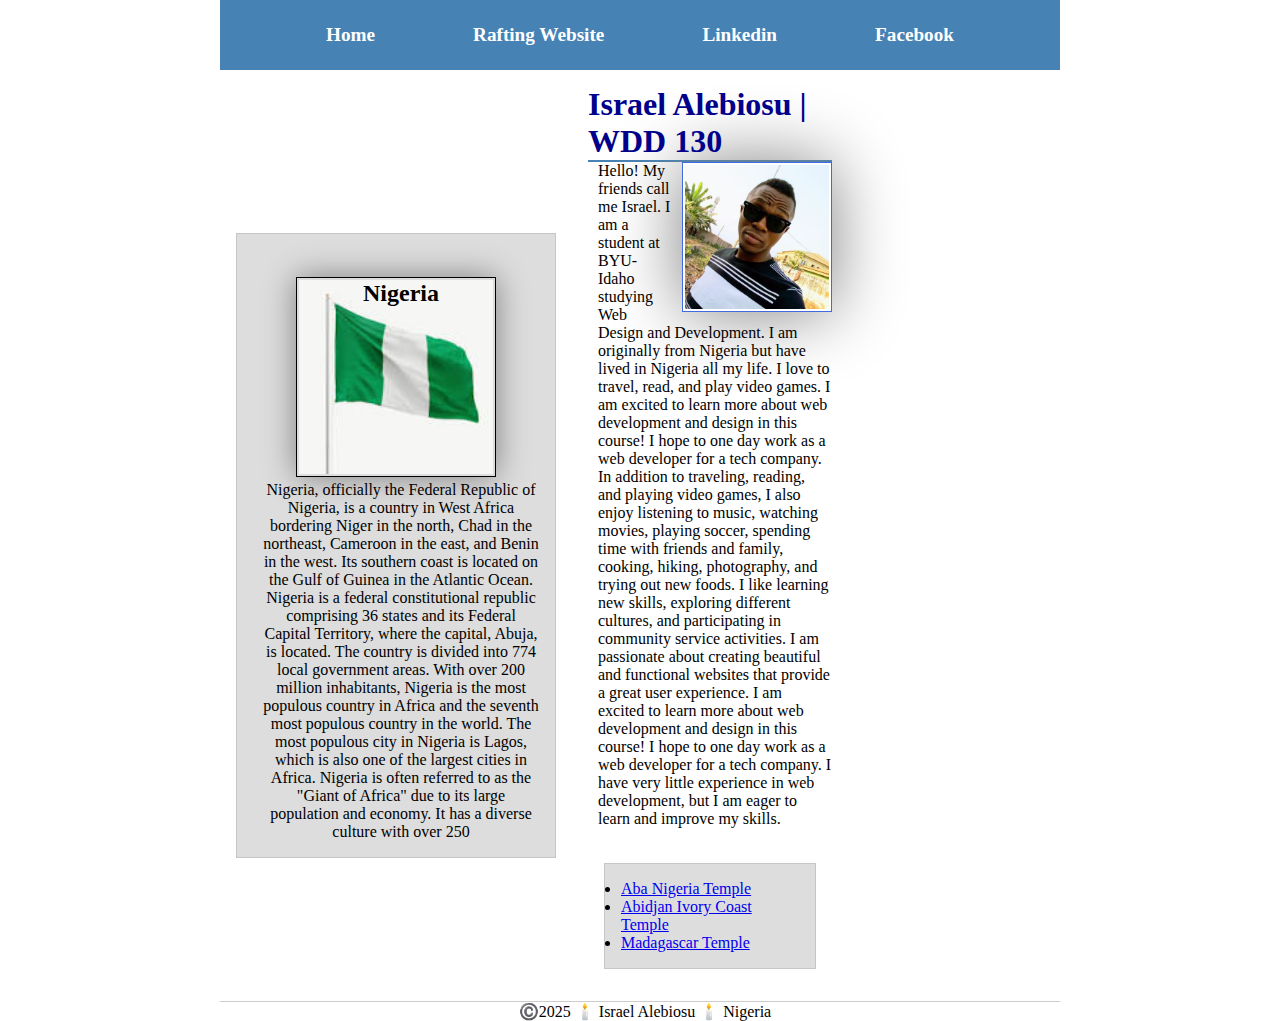
<file: index.html>
<!DOCTYPE html>
<html lang="en">

<head>
    <meta charset="UTF-8">
    <meta name="viewport" content="width=device-width, initial-scale=1.0">
    <meta name="description" content="Israal Alebiosu's personal webpage for WDD 130">
    <meta name="author" content="Israel Alebiosu">
    <link rel="stylesheet" href="styles/style.css">
    <link rel="stylesheet" href="styles/styles.css">
    <title>Israel Alebiosu | WDD 130</title>
</head>

<body>
    <header>
        <nav>
            <a href="#">Home</a>
            <a href="wwr/">Rafting Website</a>
            <a href="https://linkedin.com/">Linkedin</a>
            <a href="https://facebook.com/">Facebook</a>
        </nav>
    </header>
    <div class="grid">
        <main>
            <h1>Israel Alebiosu | WDD 130</h1>
            <img src="images/profile.jpg" alt="A stunning image of Me" width="200">
            <p>Hello! My friends call me Israel. I am a student at BYU-Idaho studying Web Design and Development. I am
                originally from Nigeria but have lived in Nigeria all my life. I love to travel, read,
                and play video games. I am excited to learn more about web development and design in this course!
                I hope to one day work as a web developer for a tech company. In addition to traveling, reading, and
                playing
                video games, I also enjoy listening to music, watching movies, playing soccer, spending time with
                friends
                and family, cooking, hiking, photography, and trying out new foods. I like learning new skills,
                exploring
                different cultures, and participating in community service activities.
                I am passionate about creating beautiful and functional websites that provide a great user experience.
                I am excited to learn more about web development and design in this course! I hope to one day work as a
                web
                developer for a tech company. I have very little experience in web development, but I am eager to learn
                and
                improve my skills.

            </p>
            <ul class="box">
                <li><a href="https://www.churchofjesuschrist.org/temples/details/aba-nigeria-temple?lang=eng"
                        target="_blank">Aba Nigeria Temple</a></li>
                <li><a href="https://www.churchofjesuschrist.org/temples/details/abidjan-ivory-coast-temple?lang=eng"
                        target="_blank">Abidjan Ivory Coast Temple</a></li>
                <li><a href="https://www.churchofjesuschrist.org/temples/details/antananarivo-madagascar-temple?lang=eng"
                        target="_blank">Madagascar Temple</a></li>
            </ul>
        </main>
        <aside class="box">
            <h2>Nigeria</h2>
            <img src="images/nigeria-flag.jpeg" alt="Flag of Nigeria" width="200">
            <p>Nigeria, officially the Federal Republic of Nigeria, is a country in West Africa
                bordering Niger in the north, Chad in the northeast, Cameroon in the east, and Benin in the west.
                Its southern coast is located on the Gulf of Guinea in the Atlantic Ocean. Nigeria is a federal
                constitutional republic comprising 36 states and its Federal Capital Territory, where the capital,
                Abuja, is located. The country is divided into 774 local government areas. With over 200 million
                inhabitants, Nigeria is the most populous country in Africa and the seventh most populous country
                in the world. The most populous city in Nigeria is Lagos, which is also one of the largest cities
                in Africa. Nigeria is often referred to as the "Giant of Africa" due to its large population and
                economy. It has a diverse culture with over 250
            </p>
        </aside>
    </div>
    <footer>
        <p>©️2025 🕯️ Israel Alebiosu 🕯️ Nigeria</p>
    </footer>
</body>

</html>
</file>
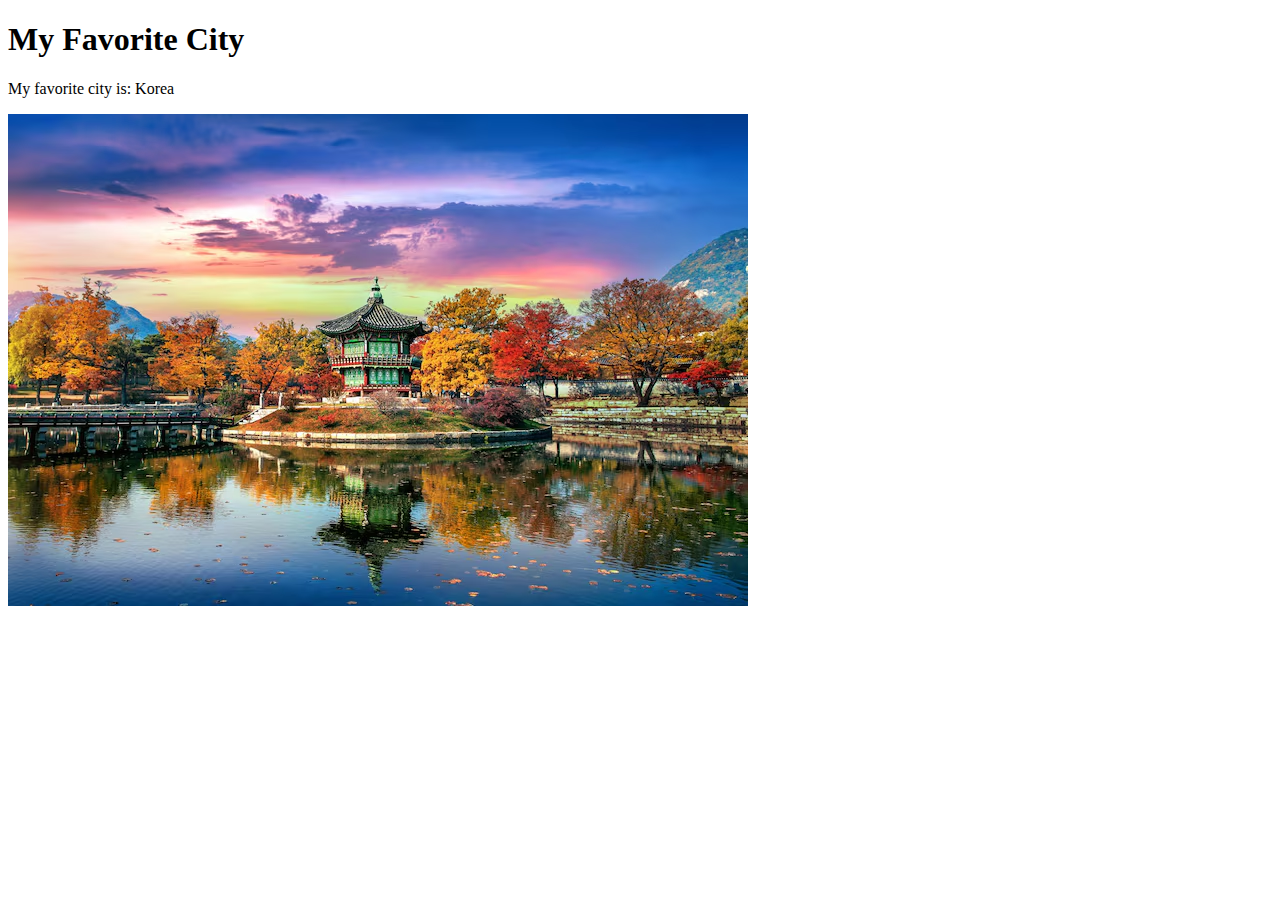
<file: week01/favorite-city.html>
<!DOCTYPE html>
<html lang="en">

<head>
    <meta charset="UTF-8">
    <meta name="viewport" content="width=device-width, initial-scale=1.0">
    <title>My Favorite City</title>
</head>

<body>
    <h1>My Favorite City</h1>
    <p>My favorite city is: Korea</p>
    <img src="images/korea.jpg" alt="A beautiful view of Korea">
</body>

</html>
</file>
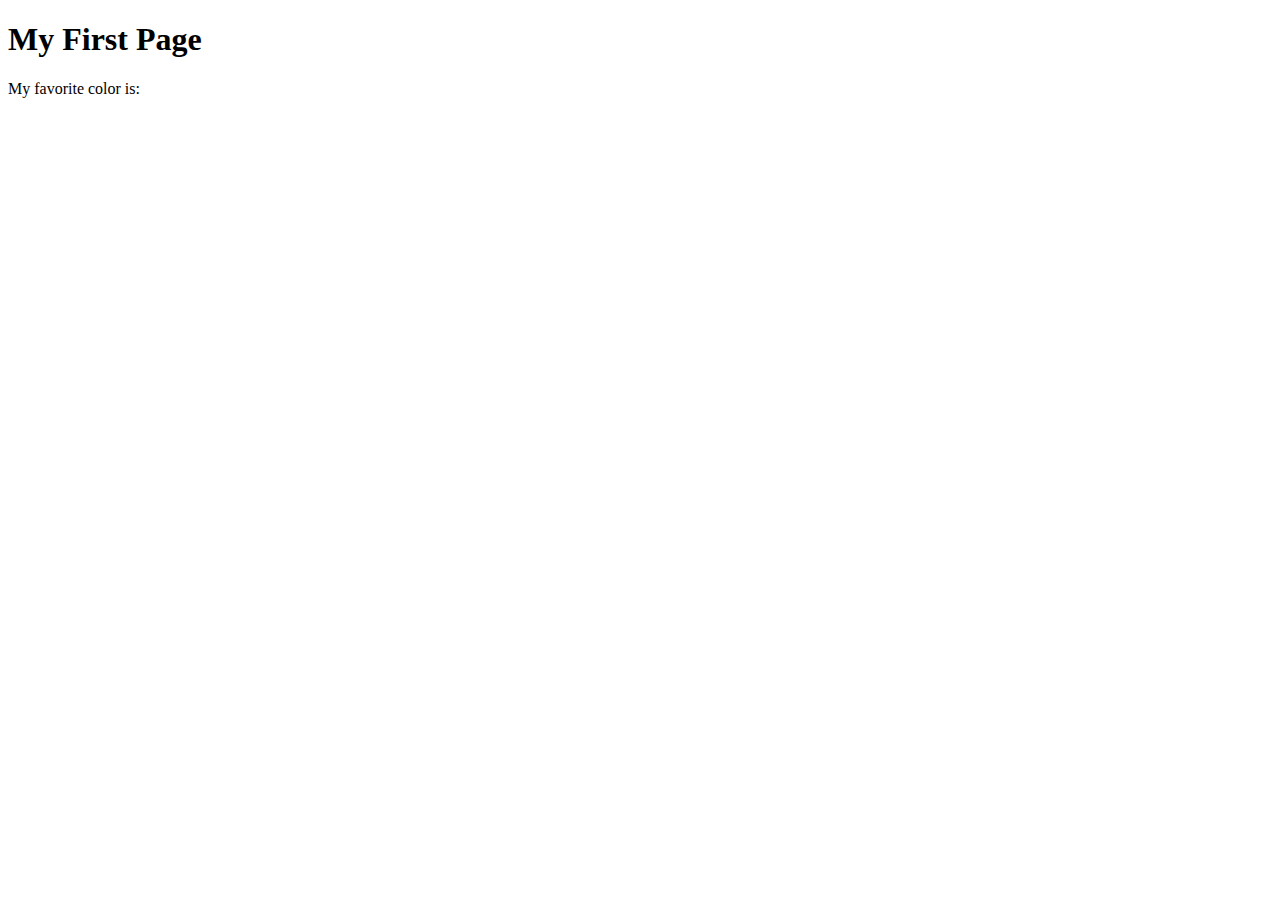
<file: week01/first-page.html>
<!DOCTYPE html>
<html lang="en">
<head>
    <meta charset="UTF-8">
    <meta name="viewport" content="width=device-width, initial-scale=1.0">
    <title>My First Page</title>
</head>
<body>
    <h1>My First Page</h1>
    <p>My favorite color is: </p>
</body>
</html>
</file>
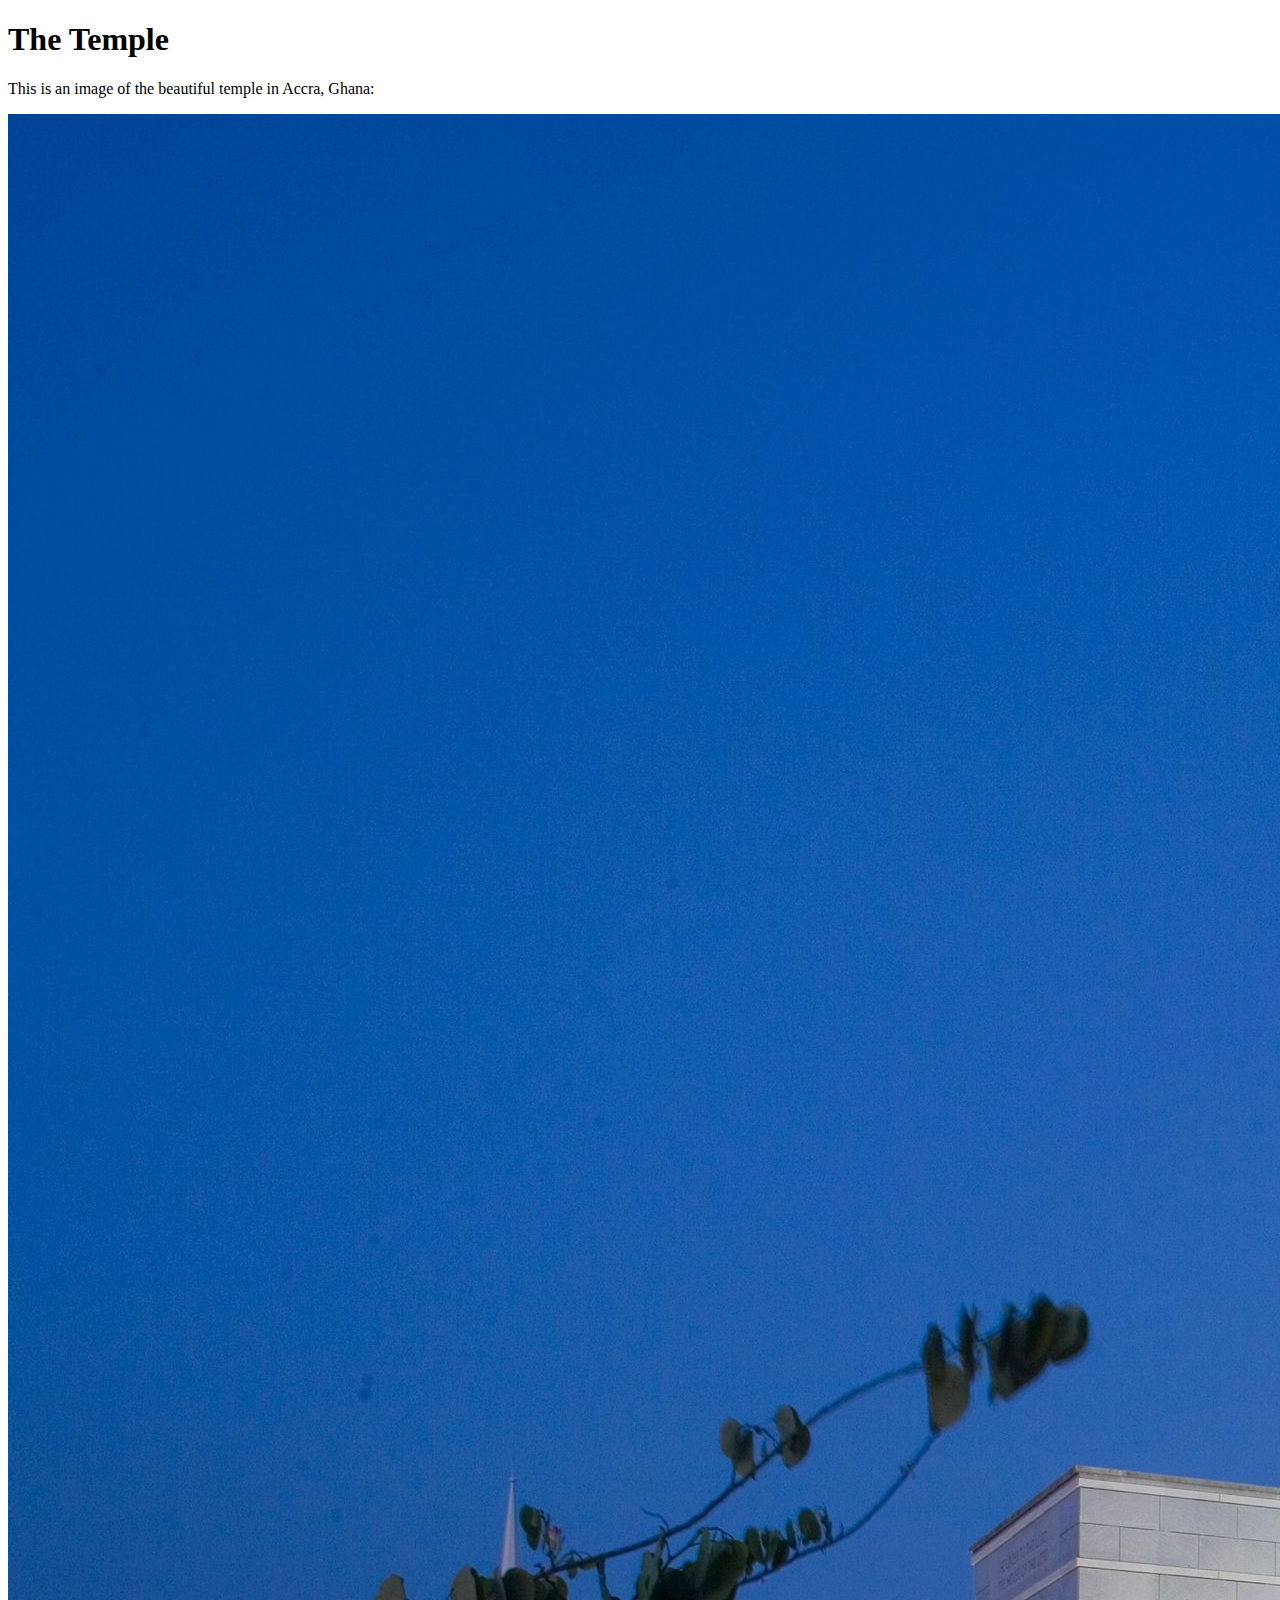
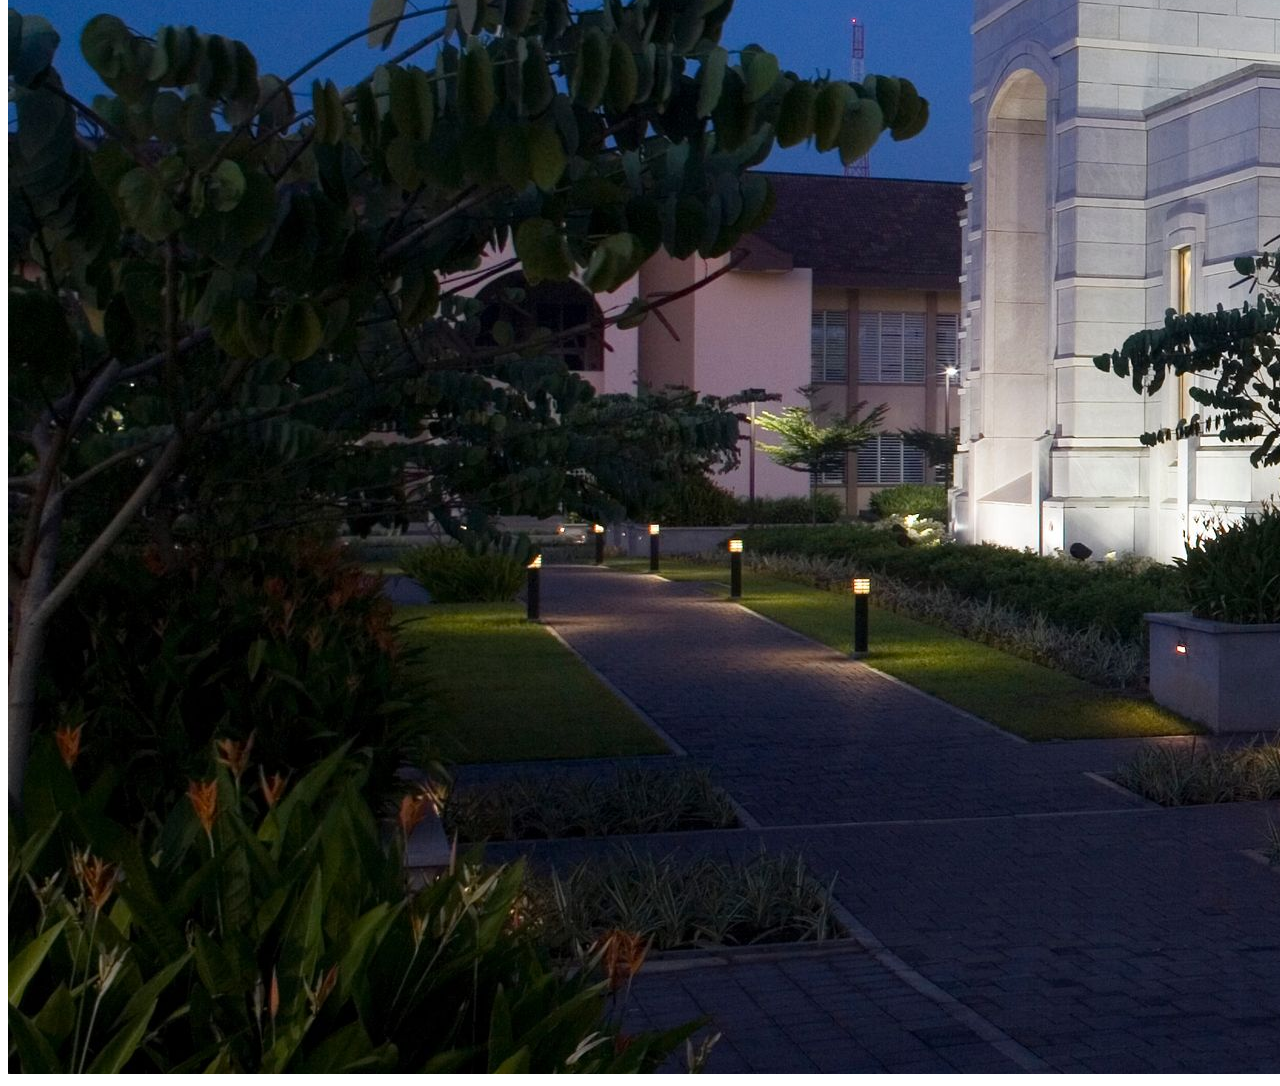
<file: week01/images.html>
<!DOCTYPE html>
<html lang="en">
<head>
    <meta charset="UTF-8">
    <meta name="viewport" content="width=device-width, initial-scale=1.0">
    <title>Temple Image</title>
</head>
<body>
    <h1>The Temple</h1>
    <p>This is an image of the beautiful temple in Accra, Ghana:</p>
    <img src="images/temple-large.jpeg" alt="The Accra Ghana Temple">
    
</body>
</html>
</file>
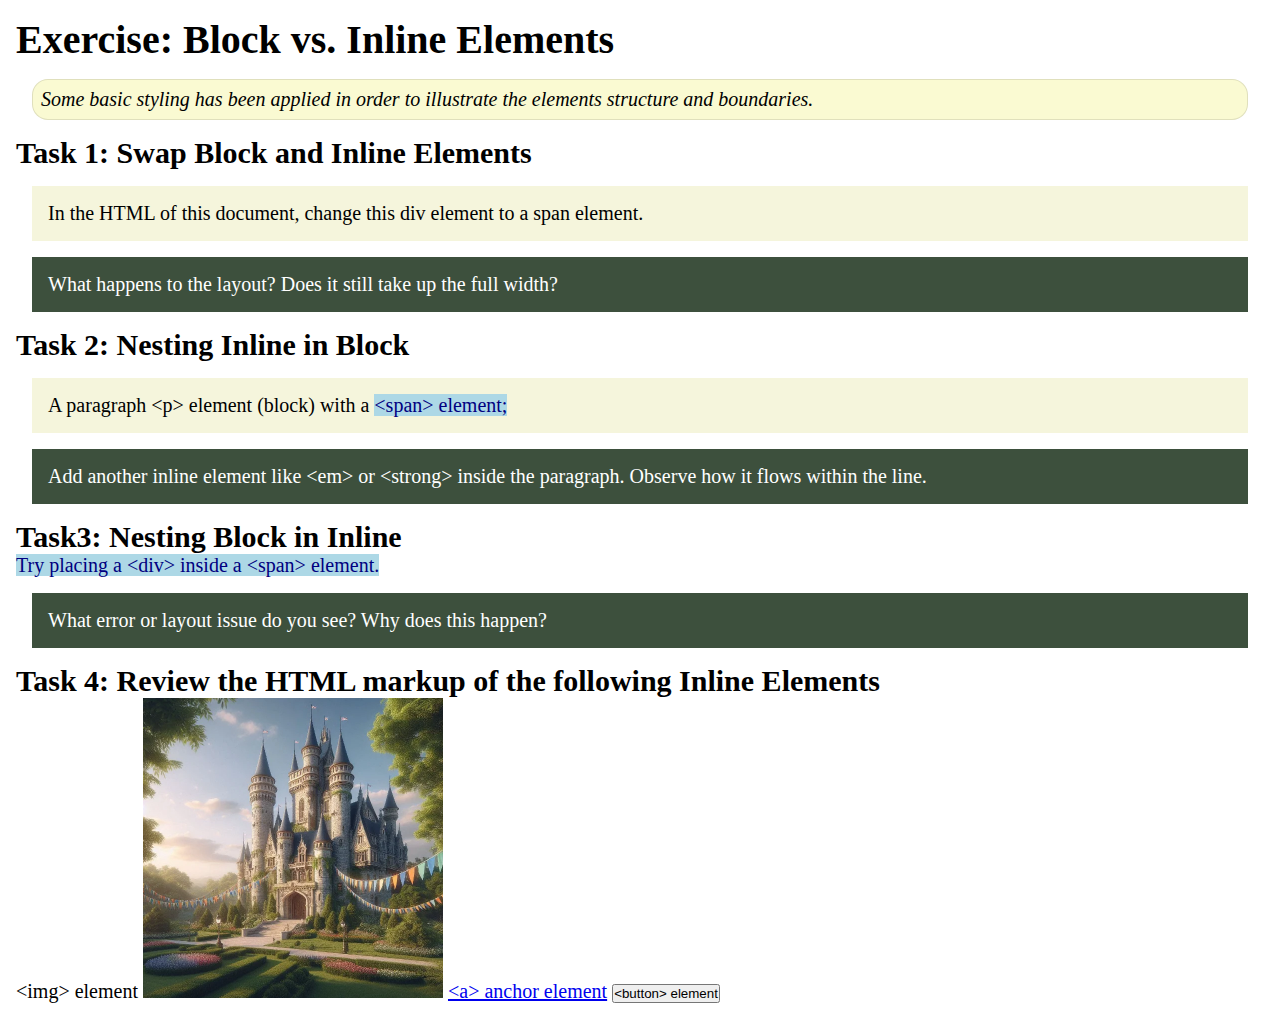
<file: week02/block-vs-inline.html>
<!DOCTYPE html>
<html lang="en">

<head>
    <meta charset="UTF-8">
    <meta name="viewport" content="width=device-width, initial-scale=1.0">
    <title>Exercise: Block vs. Inline Elements</title>
    <link rel="stylesheet" href="styles/block-vs-inline.css">
</head>

<body>
    <main>
        <h1>Exercise: Block vs. Inline Elements</h1>
        <p class="note">Some basic styling has been applied in order to illustrate the elements structure and
            boundaries.</p>

        <h2>Task 1: Swap Block and Inline Elements</h2>
        <div>In the HTML of this document, change this div element to a span element.</div>

        <p class="question">What happens to the layout? Does it still take up the full width?</p>

        <h2>Task 2: Nesting Inline in Block</h2>
        <p>A paragraph &lt;p&gt; element (block) with a <span>&lt;span&gt; element;</span></p>
        <p class="question">Add another inline element like &lt;em&gt; or &lt;strong&gt; inside the paragraph. Observe
            how it flows within the line.</p>

        <h2>Task3: Nesting Block in Inline</h2>
        <span>Try placing a &lt;div&gt; inside a &lt;span&gt; element.</span>
            <p class="question">What error or layout issue do you see? Why does this happen?</p>


            <h2>Task 4: Review the HTML markup of the following Inline Elements</h2>
        &lt;img&gt; element
        <img src="images/castle.webp" alt="placeholder image (images are inline)" width="300" height="300">
        <a href="https://churchofjesuschrist.org">&lt;a&gt; anchor element</a>
        <button type="button">&lt;button&gt; element</button>
    </main>
</body>

</html>
</file>
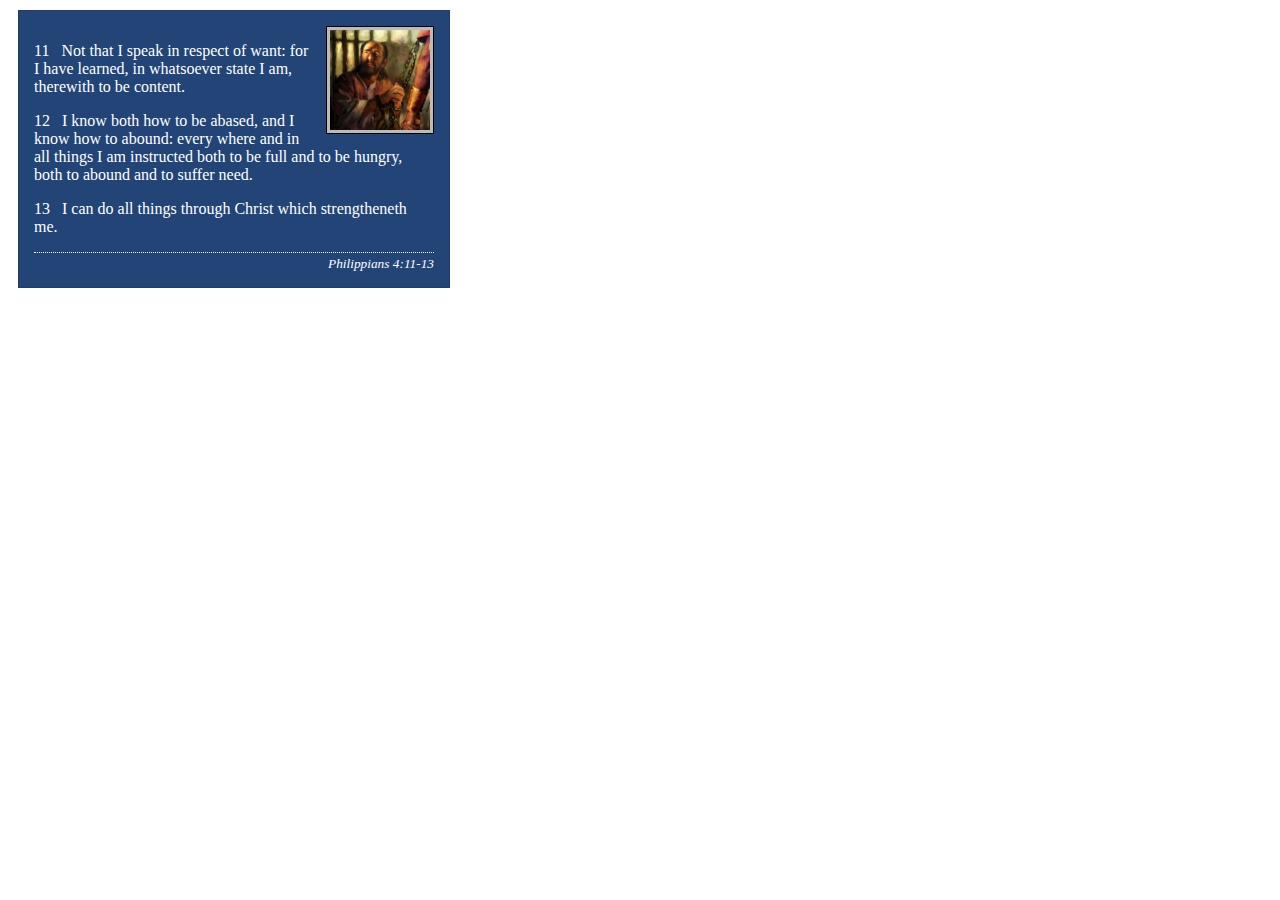
<file: week02/box-model-solution.html>
<!DOCTYPE html>
<html lang="en">
<head>
    <meta charset="UTF-8">
    <meta name="viewport" content="width=device-width, initial-scale=1.0">
    <title>Box Model Activity</title>
    <link rel="stylesheet" href="styles/box-model-solution.css">
</head>
<body>
    <main>
        <div class="callout">
            <img src="images/apostle-paul-imprisoned.webp" alt="Paul the Apostle - Imprisoned in Rome" width="200" height="200">
            <blockquote>
                <p>11 &nbsp; Not that I speak in respect of want: for I have learned, in whatsoever state I am, therewith to be content.</p>
                <p>12 &nbsp; I know both how to be abased, and I know how to abound: every where and in all things I am instructed both to be full and to be hungry, both to abound and to suffer need.</p>
                <p>13 &nbsp; I can do all things through Christ which strengtheneth me.</p>
            </blockquote>
            <cite>Philippians 4:11-13</cite>
        </div>
    </main>
</body>
</html>
</file>
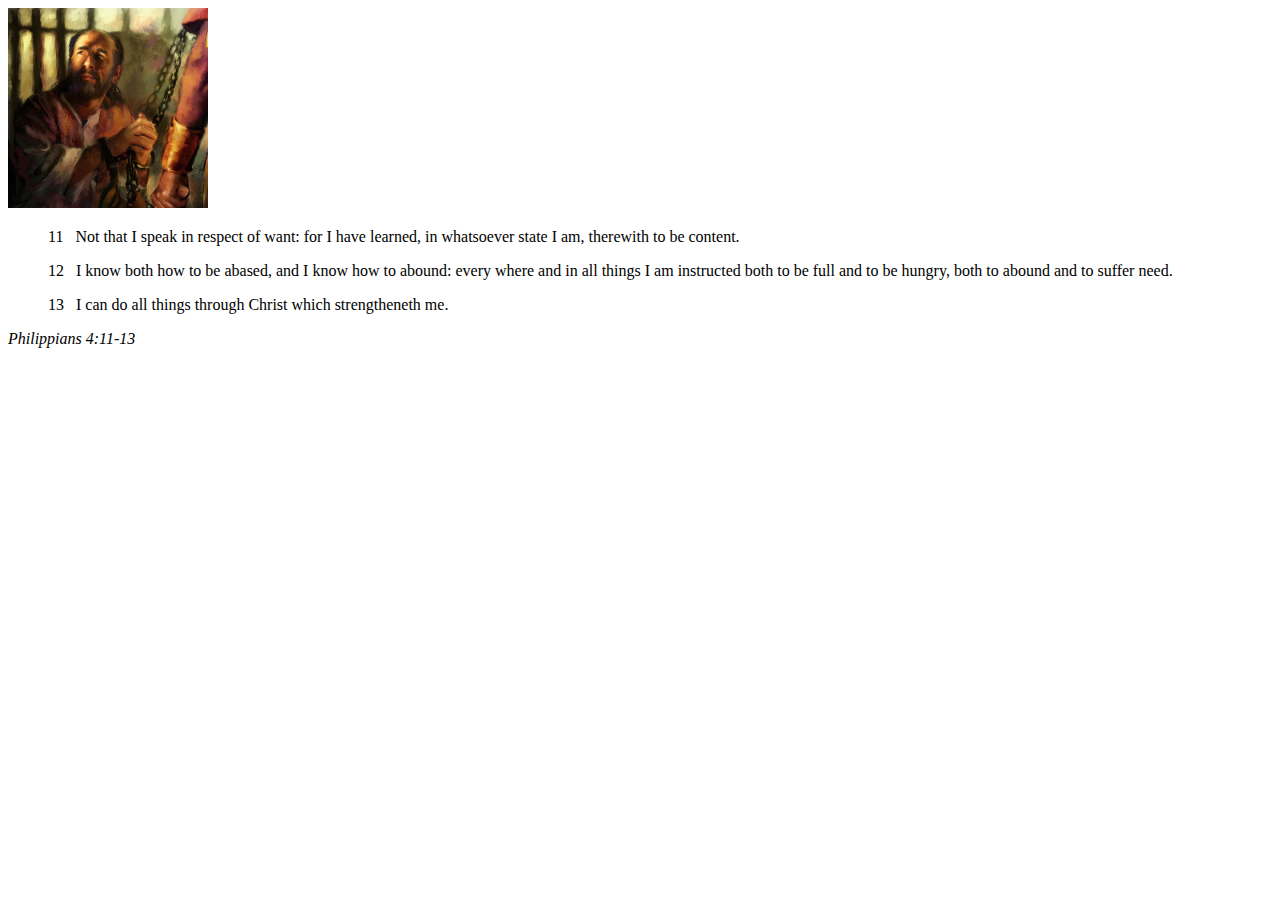
<file: week02/box-model.html>
<!DOCTYPE html>
<html lang="en">
<head>
    <meta charset="UTF-8">
    <meta name="viewport" content="width=device-width, initial-scale=1.0">
    <title>Box Model Activity</title>
</head>
<body>
    <main>
        <div class="callout">
            <img src="images/apostle-paul-imprisoned.webp" alt="Paul the Apostle - Imprisoned in Rome" width="200" height="200">
            <blockquote>
                <p>11 &nbsp; Not that I speak in respect of want: for I have learned, in whatsoever state I am, therewith to be content.</p>
                <p>12 &nbsp; I know both how to be abased, and I know how to abound: every where and in all things I am instructed both to be full and to be hungry, both to abound and to suffer need.</p>
                <p>13 &nbsp; I can do all things through Christ which strengtheneth me.</p>
            </blockquote>
            <cite>Philippians 4:11-13</cite>
        </div>
    </main>
</body>
</html>
</file>
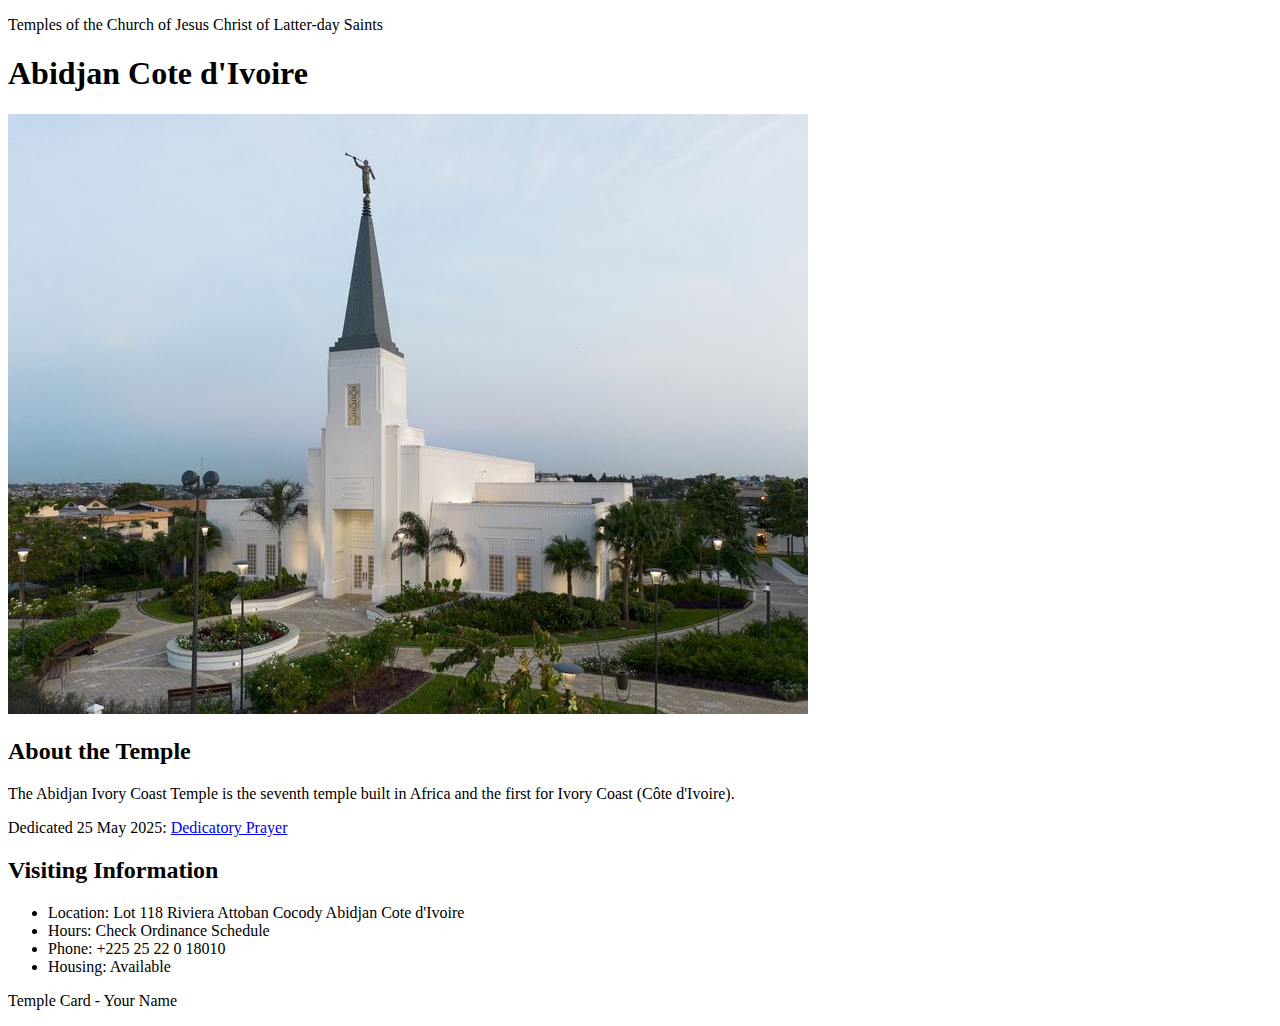
<file: week02/temple.html>
<!DOCTYPE html>
<html lang="en">

<head>
    <meta charset="UTF-8">
    <meta name="viewport" content="width=device-width, initial-scale=1.0">
    <title>Temple Card - Abidjan Cote d'Ivoire</title>
</head>

<body>
    <header>
        <p>Temples of the Church of Jesus Christ of Latter-day Saints</p>
    </header>
    <main>
        <h1>Abidjan Cote d'Ivoire</h1>
        <picture>
            <img src="images/abidjan-ivory-coast.jpeg" alt="Abidjan Cote d'Ivoire Temple">
        </picture>
        <section>
            <h2>About the Temple</h2>
            <p>The Abidjan Ivory Coast Temple is the seventh temple built in Africa and the first for Ivory Coast (Côte
                d'Ivoire).</p>
            <p>Dedicated 25 May 2025: <a
                    href="https://www.churchofjesuschrist.org/temples/dedicatory-prayer/abidjan-ivory-coast-temple/2025-05-25?lang=eng"
                    target="_blank" rel="noopener noreferrer">Dedicatory Prayer</a></p>
        </section>
        <section>
            <h2>Visiting Information</h2>
            <ul>
                <li>Location: Lot 118 Riviera Attoban Cocody Abidjan Cote d'Ivoire</li>
                <li>Hours: Check Ordinance Schedule</li>
                <li>Phone: +225 25 22 0 18010</li>
                <li>Housing: Available</li>
            </ul>
        </section>
    </main>
    <footer>
        <p>Temple Card - Your Name</p>
    </footer>
</body>

</html>
</file>
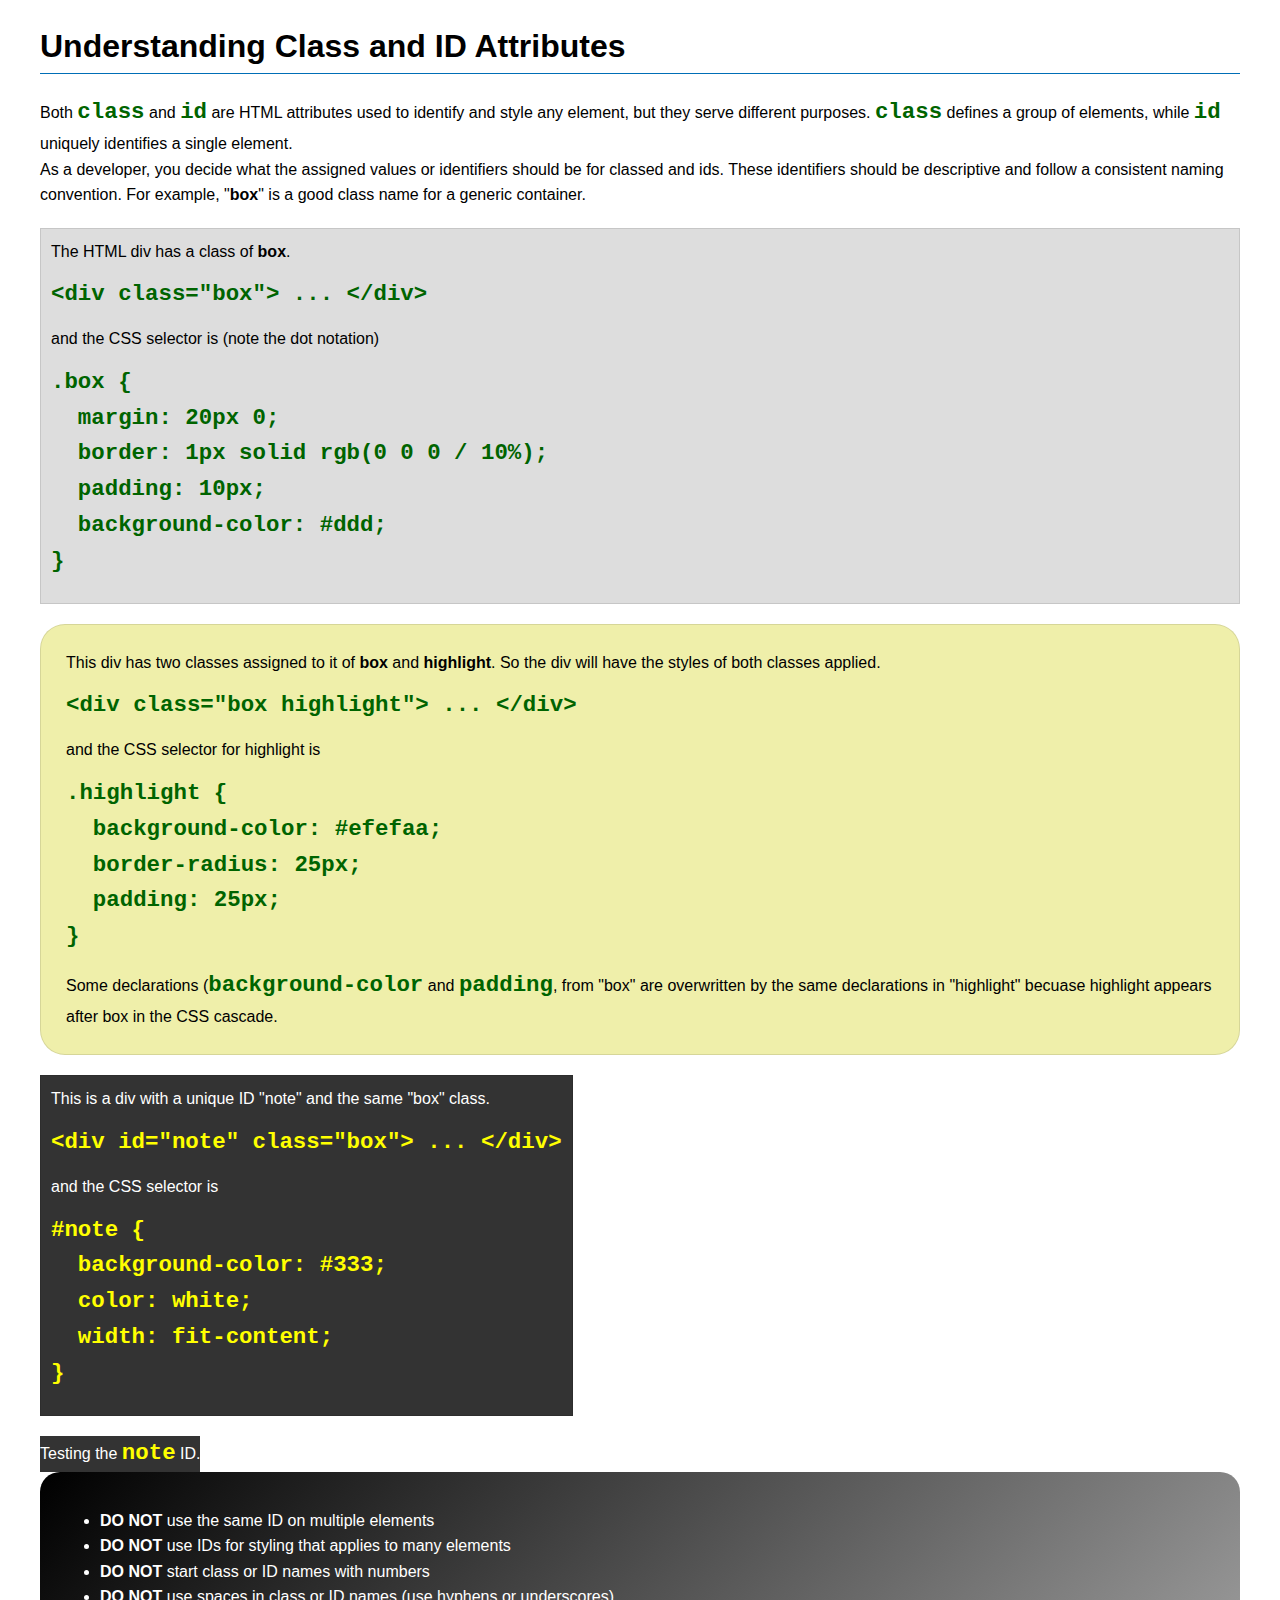
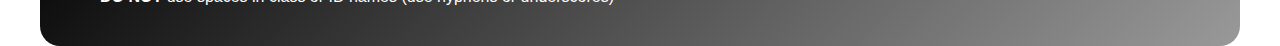
<file: week03/class-and-id.html>
<!DOCTYPE html>
<html lang="en">

<head>
    <meta charset="UTF-8">
    <meta name="viewport" content="width=device-width, initial-scale=1.0">
    <title>Class vs ID Attributes</title>
    <link rel="stylesheet" href="styles/class-and-id.css">
</head>

<body>
    <h1>Understanding Class and ID Attributes</h1>
    <p>Both <code>class</code> and <code>id</code> are HTML attributes used to identify and style any element, but they
        serve different purposes. <code>class</code> defines a group of elements, while <code>id</code> uniquely
        identifies a single element.</p>
    <p>As a developer, you decide what the assigned values or identifiers should be for classed and ids. These
        identifiers should be
        descriptive and follow a consistent naming convention. For example, "<strong>box</strong>" is a good class name
        for a generic container.</p>
    <div class="box">
        <p>The HTML div has a class of <strong>box</strong>.</p>
        <pre><code class="html">&lt;div class="box"&gt; ... &lt;/div&gt;</code></pre>
        and the CSS selector is (note the dot notation)
        <pre><code class="css">.box {
  margin: 20px 0;
  border: 1px solid rgb(0 0 0 / 10%);
  padding: 10px;
  background-color: #ddd; 
}</code></pre>
    </div>

    <div class="box highlight">
        <p>This div has two classes assigned to it of <strong>box</strong> and <strong>highlight</strong>. So the div
            will have the styles of both classes applied.</p>
        <pre><code class="html">&lt;div class="box highlight"&gt; ... &lt;/div&gt;</code></pre>
        and the CSS selector for highlight is
        <pre><code class="css">.highlight {
  background-color: #efefaa;
  border-radius: 25px;
  padding: 25px;
}</code></pre>
<p>Some declarations (<code>background-color</code> and <code>padding</code>, from "box" are overwritten by the same declarations in "highlight" becuase highlight appears after box in the CSS cascade.</p>
    </div>

    <div id="note" class="box">
        <p>This is a div with a unique ID "note" and the same "box" class.</p>
        <pre><code class="html">&lt;div id="note" class="box"&gt; ... &lt;/div&gt;</code></pre>
        and the CSS selector is
        <pre><code class="css">#note {
  background-color: #333;
  color: white;
  width: fit-content;
}</code></pre>
    </div>

    <div id="note">
        <p>Testing the <code>note</code> ID.</p>
    </div>

    <section id="best-practice">
        <ul>
            <li><strong>DO NOT</strong> use the same ID on multiple elements</li>
            <li><strong>DO NOT</strong> use IDs for styling that applies to many elements</li>
            <li><strong>DO NOT</strong> start class or ID names with numbers</li>
            <li><strong>DO NOT</strong> use spaces in class or ID names (use hyphens or underscores)</li>
        </ul>
    </section>




</body>

</html>
</file>
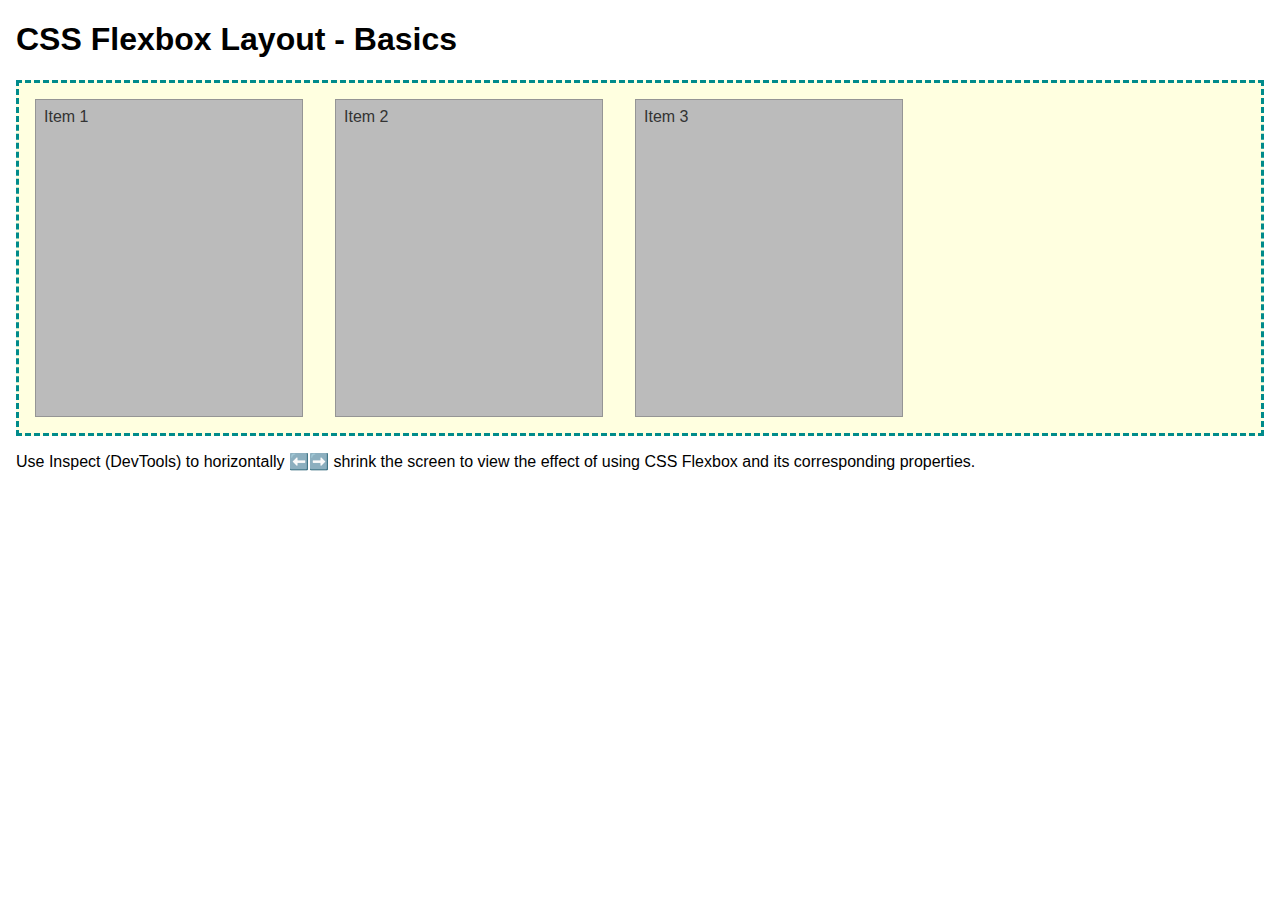
<file: week04/flexbox-layout.html>
<!DOCTYPE html>
<html lang="en">
<head>
    <meta charset="UTF-8">
    <meta name="viewport" content="width=device-width, initial-scale=1.0">
    <title>CSS Flexbox Layout - Basics</title>
    <link rel="stylesheet" href="styles/flexbox.css">
</head>
<body>
    <main>
        <h1>CSS Flexbox Layout - Basics</h1>
        <div class="flex-container">
            <div class="flex-item item1">Item 1</div>
            <div class="flex-item item2">Item 2</div>
            <div class="flex-item item3">Item 3</div>
        </div>
        <p>Use Inspect (DevTools) to horizontally ⬅️➡️ shrink the screen to view the effect of using CSS Flexbox and its corresponding properties.</p>
    </main>
</body>
</html>
</file>
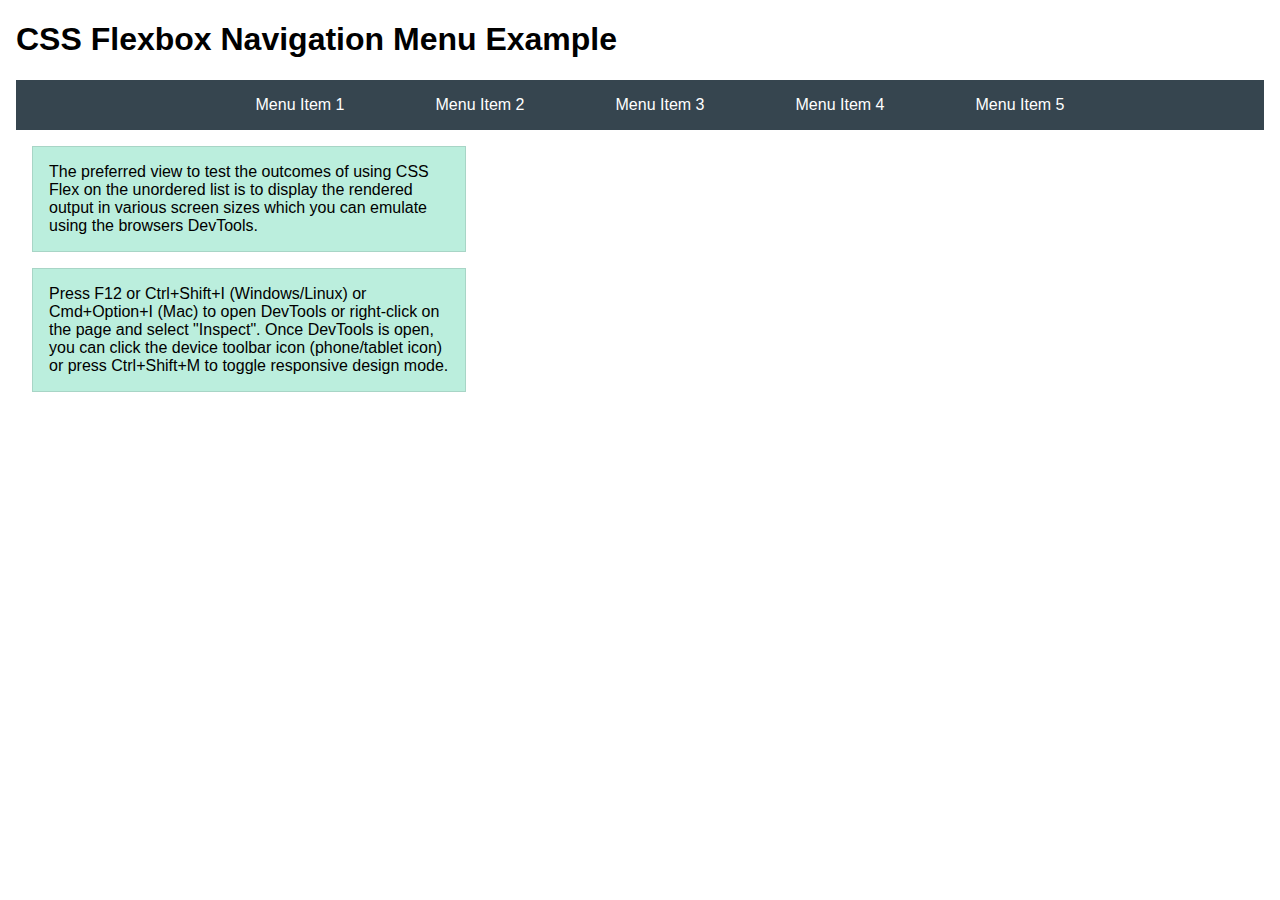
<file: week04/flexbox-menu.html>
<!DOCTYPE html>
<html lang="en">
<head>
    <meta charset="UTF-8">
    <meta name="viewport" content="width=device-width, initial-scale=1.0">
    <title>CSS Flexbox - Navigation Menu</title>
    <link rel="stylesheet" href="styles/flexbox-menu.css">
</head>
<body>
    <main>
        <h1>CSS Flexbox Navigation Menu Example</h1>
        <nav>
            <ul>
                <li><a href="#">Menu Item 1</a></li>
                <li><a href="#">Menu Item 2</a></li>
                <li><a href="#">Menu Item 3</a></li>
                <li><a href="#">Menu Item 4</a></li>
                <li><a href="#">Menu Item 5</a></li>
            </ul>
        </nav>
        <p>The preferred view to test the outcomes of using CSS Flex on the unordered list is to display the rendered output in various screen sizes which you can emulate using the browsers DevTools.</p>

        <p>Press F12 or Ctrl+Shift+I (Windows/Linux) or Cmd+Option+I (Mac) to open DevTools or right-click on the page and select "Inspect". Once DevTools is open, you can click the device toolbar icon (phone/tablet icon) or press Ctrl+Shift+M to toggle responsive design mode.</p>

                      
        
    </main>
</body>
</html>
</file>
<file: styles/style.css>
nav {
    background-color: darkblue;
    padding: 10px;
}

nav a {
    color: white;
    display: block;
    padding: 20px;
}

h1 {
    color: darkblue;
}

img {
    width: 150px;
    height: auto;
    border: 1px solid black;
    padding: 2px;
    box-shadow: 0 0 30px gray;
}

p {
    padding: 0;
    padding-left: 10px;
}

main{
    max-width: 50%;

}

aside{
    width: 20rem;
    margin: 1rem;
    border: 1px solid rgb(0 0 0 / 0.2);
    padding: 1rem;
    background-color: #eee;
    color: #333;
    text-align: center;
}

aside img{
    width: 200px;
    height: auto;

}

main img{
    width: 150px;
    height: auto;

}

footer {
    text-align: center;
    margin-top: 20px;
    border-top: 1px solid #ccc;
}
</file>
<file: styles/styles.css>
* {
    margin: 0;
    padding: 0;
    box-sizing: border-box;
} 
/*Class Selectors*/

.box {
    margin: 1rem;
    border: 1px solid rgb(0 0 0 / 10%);
    padding: 1rem;
    background-color: #ddd;
    color: #000;
    margin-top: 35px;
}

main img{
    float: right;
    margin-left: 10px;
    box-shadow: 0 0 70px gray;
    border: 1px solid royalblue;
}

aside h2{
    position: relative;
    top: 30px;
    left: 5px;
}

header, footer {
    max-width: 840px;
    margin: 0 auto;
}
nav{
    background-color: steelblue;
    padding: 1rem;
    display: flex;
    justify-content: space-evenly;
    align-items: center;
}

nav a{
    display: block;
    padding: 0.5rem;
    text-decoration: none;
    font-size: 1.2rem;
    font-weight: 700;
    color: #fff;
}

h1{
    border-bottom: 2px solid steelblue;
}
header, .grid, footer{
    max-width: 840px;
    margin: 0 auto;
}
.grid{
    display: grid;
    align-items: center;
}
main{
    grid-column: 2/3;
    margin: 1rem;
}
aside{
    width: 20rem;
    position: relative;
    grid-column: 1/2;
    grid-row: 1/2;
}
</file>
<file: week02/styles/block-vs-inline.css>
* {
    margin: 0;
    padding: 0;
}

body {
    font-size: 20px;
    margin: 1rem;
}

p,
div {
    background-color: beige;
    margin: 1rem;
    padding: 1rem;
}

span {
    color: navy;
    background-color: lightblue;
}

code {
    margin: 0;
    padding: 0;
    color: green;
    font-size: 1.2rem;
}

.note {
    font-style: italic;
    background-color: lightgoldenrodyellow;
    border-radius: 1rem;
    border: 1px solid rgb(0 0 0 / 10%);
    margin: 1rem;
    padding: .5rem;
}

.question {
    background-color: #3d503d;
    color: #fff;
}
</file>
<file: week02/styles/box-model-solution.css>
.callout {
    max-width: 400px;
    margin: 10px;
    border: 1px solid rgba(0, 0, 0, .1);
    padding: 15px;
    background-color: #247;
    color: #fff;
}

.callout img {
    float: right;
    margin: 0 0 10px 15px;
    border: 1px solid #000;
    padding: 3px;
    background-color: #bbb;
    width: 100px;
    height: auto;

}

blockquote {
    margin: 0;
}

cite {
    display: block;
    border-top: 1px dotted #fff;
    padding-top: 3px;
    text-align: right;
    font-size: smaller;
}
</file>
<file: week03/styles/class-and-id.css>
body {
    font-family: Arial, sans-serif;
    line-height: 1.6;
    margin: 0;
    padding: 0 40px;
}

h1 {
    border-bottom: 1px solid rgb(0 110 182);
    padding-bottom: 0;
}



p {
    margin: 0;
}

code {
    color: darkgreen;
    font-weight: 700;
    font-size: 1.4rem;
}

/* Class examples - can be reused */

.box {
    margin: 20px 0;
    border: 1px solid rgb(0 0 0 / 10%);
    padding: 10px;
    background-color: #ddd; /* this is shorthand for #dddddd */
}

.highlight {
    background-color: #efefaa;
    border-radius: 25px;
    padding: 25px;
}

/* ID examples - should be unique */

#note {
    background-color: #333;
    color: white;
    width: fit-content;
}

#note code {
    color: yellow;
}

#best-practice {
    background: linear-gradient(135deg, #000 0%, #999 100%);
    color: white;
    border-radius: 20px;
    padding: 20px
}
</file>
<file: week04/styles/flexbox.css>
body {
    font-family: Helvetica, Arial, sans-serif;
    margin: 1rem;
}

.flex-container {
    border: 3px dashed darkcyan;
    background-color: lightyellow;
    display: flex;
    flex-wrap: wrap;
}

.flex-item {
    width: 250px;
    margin: 1rem;
    border: 1px solid rgb(0 0 0 / 20%);
    padding: 0.5rem;
    background-color: #bbb;
    color: #333;
}

.item1 {
    min-height: 100px;
}

.item2 {
    min-height: 200px;
}

.item3 {
    min-height: 300px;
}
</file>
<file: week04/styles/flexbox-menu.css>
body {
    font-family: Helvetica, Arial, sans-serif;
    margin: 1rem;
}

nav {
    background-color: #36454f;
}

nav ul {
    list-style-type: none;
    display: flex;
    flex-wrap: wrap;
    max-width: 900px;
    margin: 0 auto;
    justify-content: space-around;
    align-items: center;
}

nav a {
    display: block;
    color: #fff;
    text-align: center;
    padding: 1rem;
    text-decoration: none;
}

p {
    margin: 1rem;
    border: 1px solid rgb(0 0 0 / 10%);
    padding: 1rem;
    background-color: #bed;
    max-width: 400px;
}

#devtools-btn {
    background-color: #36454f;
    color: white;
    border: none;
    padding: 12px 24px;
    margin: 1rem;
    font-size: 16px;
    font-family: Helvetica, Arial, sans-serif;
    border-radius: 4px;
    cursor: pointer;
    transition: background-color 0.3s ease;
}

#devtools-btn:hover {
    background-color: #4a5a6a;
}

#devtools-btn:active {
    background-color: #2a3a4a;
}
</file>
